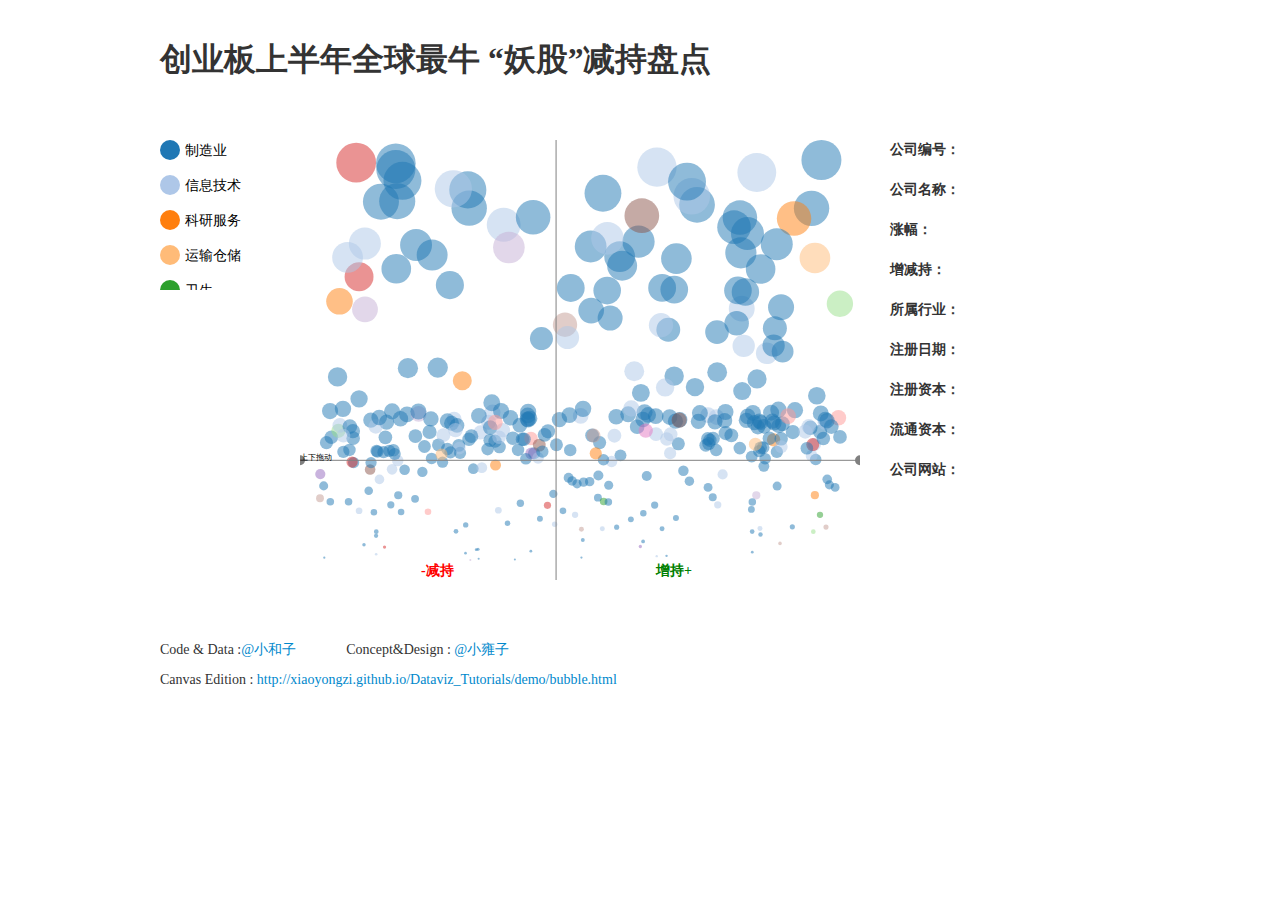
<file: stock.html>
<!DOCTYPE html PUBLIC "-//W3C//DTD XHTML 1.0 Transitional//EN" "http://www.w3.org/TR/xhtml1/DTD/xhtml1-transitional.dtd">
<html xmlns="http://www.w3.org/1999/xhtml">
<head>
<meta http-equiv="Content-Type" content="text/html; charset=utf-8" />
 <link href="css/bootstrap.min.css" rel="stylesheet" media="screen">
 <style>
 .row { margin-left:0px; }
 .s {margin-left:0px}
 .show {padding-bottom:10px}
 </style>
<title> Business Unit</title>
<script src="js/d3.v3.min.js"></script>
<script src="js/bootstrap.min.js"></script>

</head>

<body>
<div class="container" style="width:960px" >
<div class="row" style=" padding-top:30px">
<h2>创业板上半年全球最牛 “妖股”减持盘点</h2>
</div>
<div class="row" style=" padding-top:50px">
	<div class="span2 s" id="legend" style="height:500px"></div>
    <div class="span7 s" style="width:560px;height:500px" ></div>
    <div class="span3 s" style="margin-left:30px">
        <p class="show" id="pid"><strong>公司编号：</strong></p>
        <p class="show" id="pname"><strong>公司名称：</strong></p>
        <p class="show" id="pgrow"><strong>涨幅：</strong></p>
        <p class="show" id="phold"><strong>增减持：</strong></p>
        <p class="show" id="pidu"><strong>所属行业：</strong></p>
        <p class="show" id="pdate"><strong>注册日期：</strong></p>
        <p class="show" id="pcap"><strong>注册资本：</strong></p>
        <p class="show" id="pcir"><strong>流通资本：</strong></p>
        <p class="show" id="psite" class=""><strong>公司网站：</strong><br /></p>
    </div>
</div>
<div class="row" style="margin-top:-80px">
<div class="pull-left" style="padding-left:0px; padding-bottom:20px">
<p><span>Code & Data :<a href="http://weibo.com/fengmengxia">@小和子</a></span><span style="padding-left:50px">Concept&Design :<a href="http://weibo.com/ayay"> @小雍子</a></span><p>
<p>Canvas Edition : <a href="http://xiaoyongzi.github.io/Dataviz_Tutorials/demo/bubble.html">http://xiaoyongzi.github.io/Dataviz_Tutorials/demo/bubble.html </a> </p></div>
</div>
</div>


<script type="application/javascript">

var width = 560,
	height = 440;

var color = d3.scale.category20();
	
var indata = ["制造业","信息技术","科研服务","运输仓储","卫生","批发零售","文化传播","建筑业","商务服务","公共环保","采矿业","农林牧渔","水电煤气","全部"];
	
legend = d3.select("#legend").append("svg").selectAll(".legend")
			.data(indata)
			.enter()
			.append("g")
			.attr("class","legend")
			
	legend.append("circle")
	    .attr("class","index")
		.attr("cx",10)
		.attr("cy",function(d,i){return i*35+10})
		.attr("r",10)
		.style("fill",function(d){return color(d);})
		.on("mouseover",function(d){
			d3.select(this).style("cursor","pointer")
		})
		.on("click",function(d){
			var name = d;
			d3.selectAll(".index").transition().attr("r",function(d){if(d==name){return 10;}else{return 5;}})
			d3.selectAll(".nodes")
			    .transition()
			    .attr("r",function(d){if(d.industry==name){ return rscale(d.grow);}else if(name=="全部"){return rscale(d.grow);}else{return 0;} })
			s = d3.selectAll(".nodes").filter(function(d){if(d.industry==name){return true;}else if(name=="全部"){return true;}else{return false;}});
			d3.select("#statics").text("total:"+s[0].length);

			})

		
	legend.append("text")
		.attr("x",25)
		.attr("y",function(d,i){return i*35+15})
		.text(function(d){return d;})
			
	

	

svg = d3.select(".span7").append("svg")
	.attr("width",width)
	.attr("height",height)
	.attr("id","graph");
//statics	
svg.append("text").attr("x",2).attr("y",20).attr("id","statics").style("opacity",0.2).style("font-weight","bold")
	
var drag_vertical = d3.behavior.drag()
    .origin(Object)
    .on("drag", move_vertical);
	
function move_vertical() {
			d3.select("#horizontal_line")
			.attr("y1", function(){if(d3.mouse(this)[1]<0){ return 0;}else if(d3.mouse(this)[1]>height){ return height;}else{return d3.mouse(this)[1];}})
			.attr("y2", function(){if(d3.mouse(this)[1]<0){ return 0;}else if(d3.mouse(this)[1]>height){ return height;}else{return d3.mouse(this)[1];}});
			d3.selectAll(".horizontal_ball")
			.attr("cy", function(){if(d3.mouse(this)[1]<0){ return 0;}else if(d3.mouse(this)[1]>height){ return height;}else{return d3.mouse(this)[1];}});
			d3.select("#horizontal_text")
			.text(function(){if(d3.mouse(this)[1]<0){ return "涨幅 320%";}else if(d3.mouse(this)[1]>height){ return "涨幅 -100%";}else{return "涨幅 "+d3.round(vyscale(d3.mouse(this)[1]),1)+"%";}})
			.attr("y", function(){if(d3.mouse(this)[1]<15){ return 15;}else if(d3.mouse(this)[1]>height){ return height-8;}else{return d3.mouse(this)[1]-8;}});
			d3.select("#remind")
			.attr("y",function(){if(d3.mouse(this)[1]<15){ return 15;}else if(d3.mouse(this)[1]>height){ return height-8;}else{return d3.mouse(this)[1]-4;}});
			d3.selectAll(".nodes")
				.style("fill-opacity",function(d){if(yscale(d.grow)>d3.mouse(this)[1]){return 0.2;}else{return 0.5;}});
				
			
			

}

	
d3.json("data.json",function(error,root){
	
	var hold_max = 0,
		hold_min = 0,
		grow_max = 0,
		grow_min = 0;
		
	for(i=0;i<root.length;i++){

		if(root[i].hold>hold_max){
			hold_max = root[i].hold;
			}
		if(root[i].hold<hold_min){
			hold_min = root[i].hold;
			}
		if(root[i].grow>grow_max){
			grow_max = root[i].grow;
			}
		if(root[i].grow<grow_min){
			grow_min = root[i].grow;
			}

	}
	
	xscale = d3.scale.linear()
		.domain([hold_min,hold_max])
		.range([20,width-20]);
	yscale = d3.scale.linear()
		.domain([grow_min,grow_max])
		.range([height-20,20]);
	rscale = d3.scale.linear()
		.domain([grow_min,grow_max])
		.range([1,20]);
	color = d3.scale.category20();
	
	vyscale = d3.scale.linear()
		.domain([height-20,20])
		.range([grow_min,grow_max]);
	
	g = svg.selectAll(".g")
		.data(root)
		.enter()
		.append("g")
		.attr("class","circle")
		//.attr("transform",function(d){return "translate("+xscale(d.hold)+","+yscale(d.grow)+")";});
		
	g.append("circle")
		.attr("class","nodes")
		.attr("cx",function(d){return xscale(d.hold);})
		.attr("cy",function(d){return yscale(d.grow);})
		.attr("r",function(d){return rscale(d.grow);})
		.style("fill",function(d){ return color(d.industry);})
		.style("fill-opacity",0.5)
		.on("mouseover",function(){d3.select(this).style("fill-opacity",0.7).style("cursor","pointer");})
		.on("mouseout",function(){d3.select(this).style("fill-opacity",0.5);})
		.on("click",function(d){ 
			d3.select("#name").remove();
			d3.select("#ID").remove();
			d3.select("#grow").remove();
			d3.select("#hold").remove();
			d3.select("#industry").remove();
			d3.select("#date").remove();
			d3.select("#cap").remove();
			d3.select("#cir").remove();
			d3.select("#site").remove();
			d3.select("#pname").append("span").text(d.name).attr("id","name");
			d3.select("#pid").append("span").text(d.ID).attr("id","ID");
			d3.select("#pgrow").append("span").text(d.grow+" %").attr("id","grow");
			d3.select("#phold").append("span").text(d.hold+" 万元").attr("id","hold");
			d3.select("#pidu").append("span").text(d.industry).attr("id","industry");
			d3.select("#pdate").append("span").text(d.date).attr("id","date");
			d3.select("#pcap").append("span").text(d.capital).attr("id","cap");
			d3.select("#pcir").append("span").text(d.circulate).attr("id","cir");
			d3.select("#psite").append("a").text(d.site).attr("id","site");
		})	
		
		g.append("title")
			.text(function(d){return d.name;})

	
	horizontal = svg.append("g")
		.call(drag_vertical);
	
	horizontal.append("circle")
		.attr("class","horizontal_ball")
		.attr("cx",width)
		.attr("cy",yscale(0))
		.attr("r",5)
		.style("fill","gray")
		
	horizontal.append("circle")
		.attr("class","horizontal_ball")
		.attr("cx",0)
		.attr("cy",yscale(0))
		.attr("r",5)
		.style("fill","gray")

		
	horizontal.append("line")
		.attr("id","horizontal_line")
		.attr("x1",0)
		.attr("y1",yscale(0))
		.attr("x2",width)
		.attr("y2",yscale(0))
		.style("stroke","gray")
		.style("stroke-weight",2)
		
	horizontal.append("text")
		.attr("id","horizontal_text")
		.attr("x",width-77)
		.attr("y",yscale(0))
		
	horizontal.append("text")
		.attr("id","remind")
		.attr("x",0)
		.attr("y",yscale(0))
		.text("上下拖动")
		.style("font-size",8)
		
	
	vertical = svg.append("g")
		.attr("class","vertical")
		
	vertical.append("line")
		.attr("x1",xscale(0))
		.attr("y1",0)
		.attr("x2",xscale(0))
		.attr("y2",height)
		.style("stroke","gray")
		.style("stroke-weight",2)
		
	vertical.append("text")
		.attr("x",xscale(0)-135)
		.attr("y",height-5)
		.text("-减持")
		.style("fill","red")
		.style("font-weight","bold")
		
	vertical.append("text")
		.attr("x",xscale(0)+100)
		.attr("y",height-5)
		.text("增持+")
		.style("fill","green")
		.style("font-weight","bold")
		

		
})



</script>
<script>
  (function(i,s,o,g,r,a,m){i['GoogleAnalyticsObject']=r;i[r]=i[r]||function(){
  (i[r].q=i[r].q||[]).push(arguments)},i[r].l=1*new Date();a=s.createElement(o),
  m=s.getElementsByTagName(o)[0];a.async=1;a.src=g;m.parentNode.insertBefore(a,m)
  })(window,document,'script','//www.google-analytics.com/analytics.js','ga');

  ga('create', 'UA-58052538-1', 'auto');
  ga('send', 'pageview');

</script>
</body>
</html>
</file>
